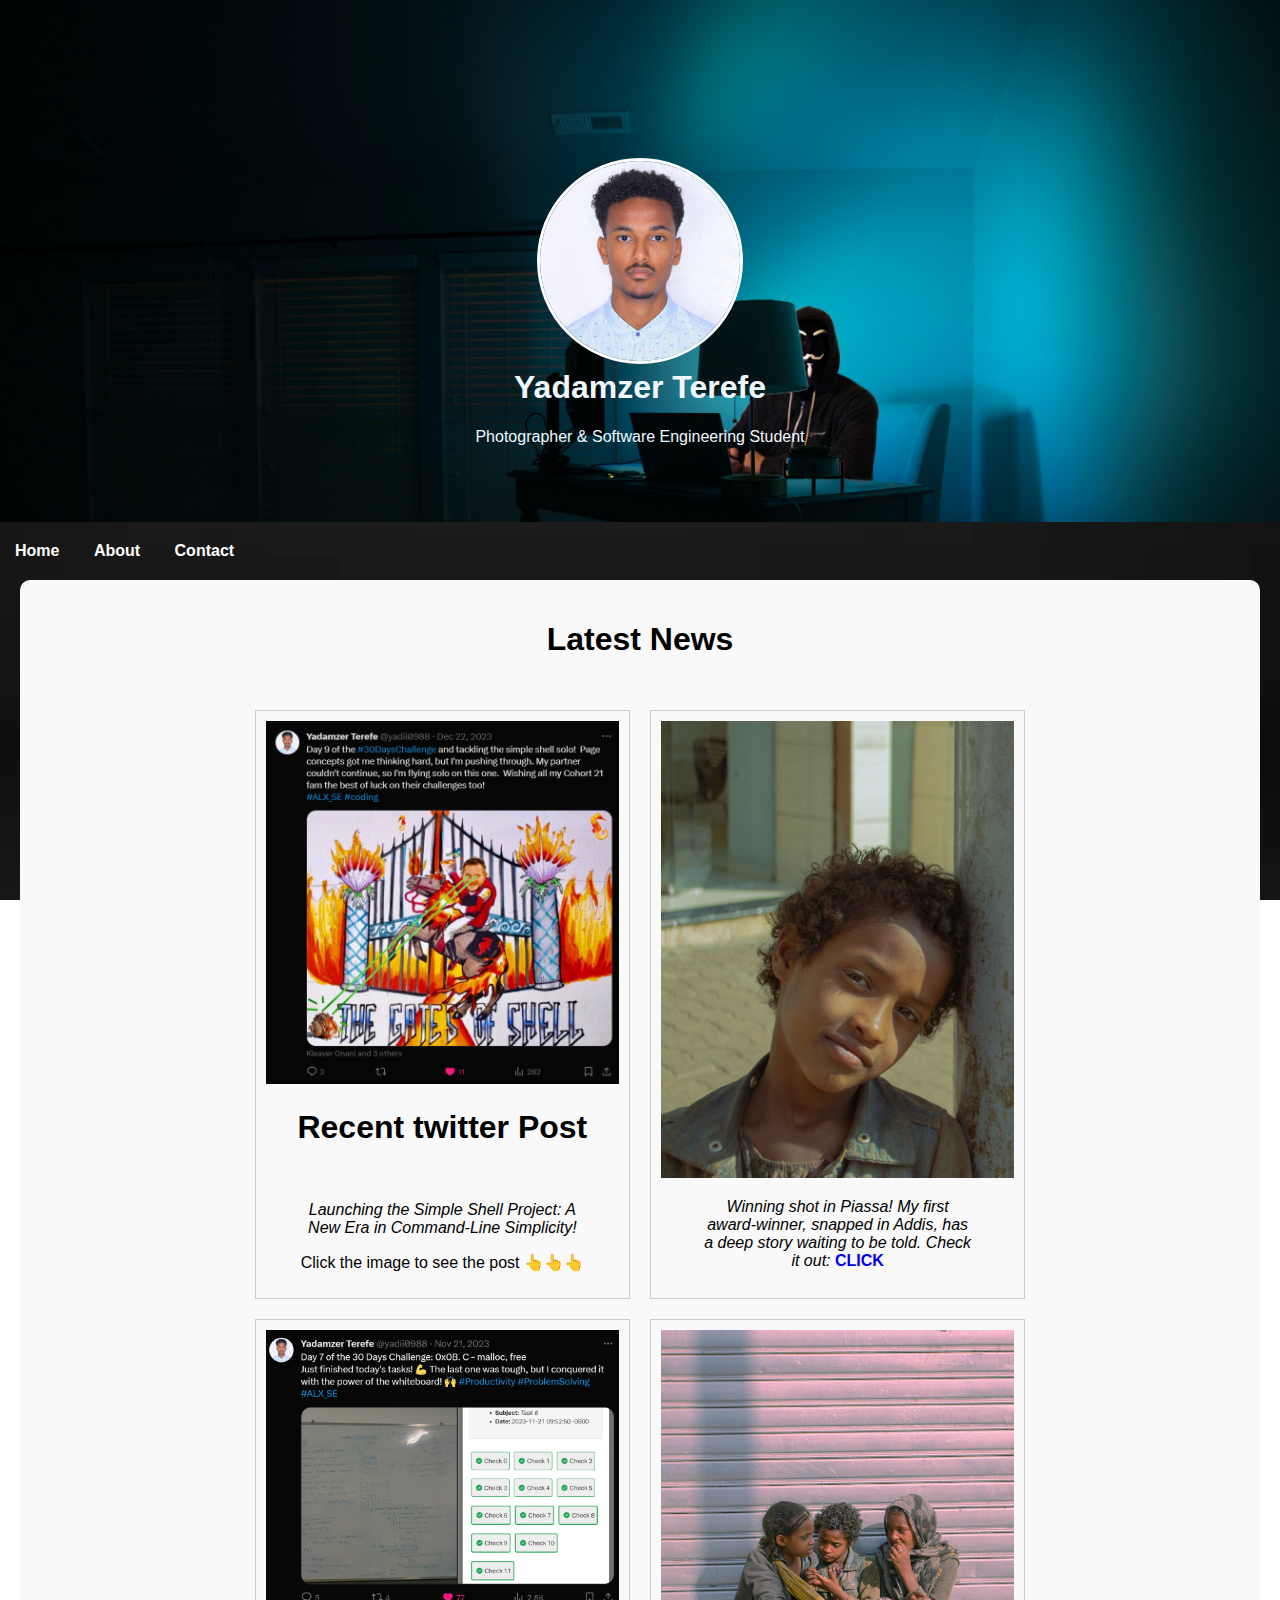
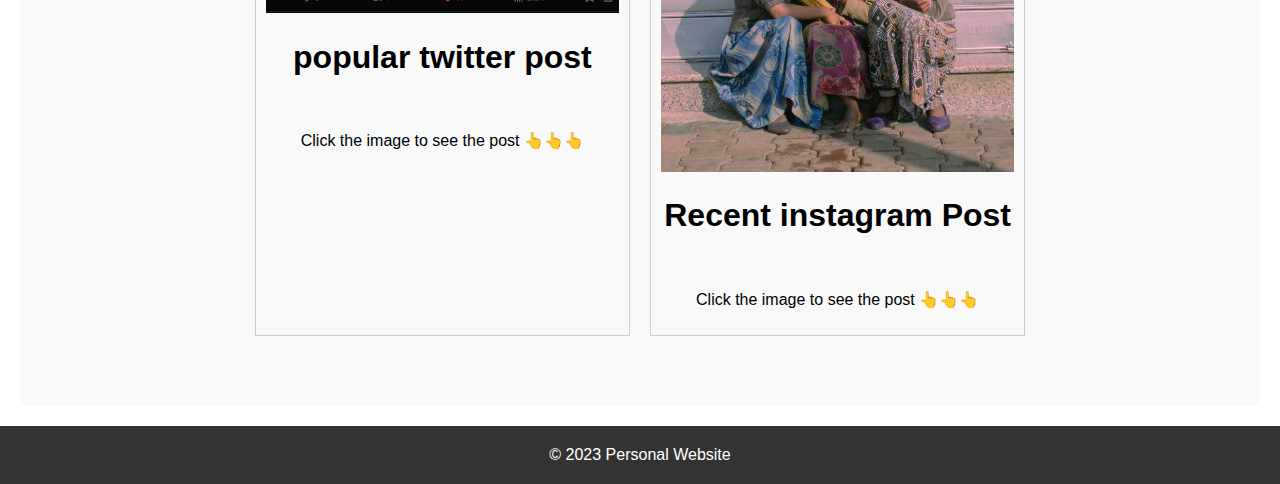
<file: index.html>
<!DOCTYPE html>
<html lang="en">

<head>
  <link rel="stylesheet" type="text/css" href="css/home_styles.css">
    <meta charset="UTF-8">
    <meta name="viewport" content="width=device-width, initial-scale=1.0">
    <title>Home</title>
</head>

<body>
    <header>
        <img src="image/profile.jpg" alt="Profile Picture"><br><br><br><br><br><br><br><br><br><br><br><br><br><br><br><br>
        <h1 style="color: aliceblue;">Yadamzer Terefe</h1>
        <p style="color: aliceblue;">Photographer & Software Engineering Student</p>
    </header>

    <nav>
        <a href="index.html">Home</a>
        <a href="about.html">About</a>
        <a href="contact.html">Contact</a>
    </nav>

  
    <div class="news">
        <h1 style="text-align: center;">Latest News</h1>
        <div class="news">
            <div class="news-container">
              <div class="news-item">
                <a href="https://x.com/yadii0988/status/1738139106574496051?s=20" target="_blank"><img src="image/news-1.png" alt="News 1"></a>
                <h1>Recent twitter Post</h1><br>
                <blockquote style="text-align: center;"><i>Launching the Simple Shell Project: A New Era in Command-Line Simplicity!</i></blockquote>
                <p>Click the image to see the post 👆👆👆</p>
              </div>
              <div class="news-item">
                <a href="https://www.instagram.com/p/CcvQpxJI9tU/?utm_source=ig_web_copy_link&igsh=MzRlODBiNWFlZA==" target="_blank"><img src="image/img-1.jpg" alt="News 2"></a>
                <blockquote><i>Winning shot in Piassa! My first award-winner, snapped in Addis, has a deep story waiting to be told. Check it out: </i><a class="Click" href="award_picture.html" target="_blank" style="text-decoration: none;"><b>CLICK</b></a></blockquote>
              </div>
              <div class="news-item">
                <a href="https://x.com/yadii0988/status/1727028003799208050?s=20" target="_blank"><img src="image/twitter_post.png" alt="News 3"></a>
                <h1>popular twitter post</h1><br>
                <p>Click the image to see the post 👆👆👆</p>
              </div>
              <div class="news-item">
                <a href="https://www.instagram.com/p/CcXDvG7oxOO/?utm_source=ig_web_copy_link&igsh=MzRlODBiNWFlZA==" target="_blank"><img src="image/img-5.jpg" alt="News 4"></a>
                <h1>Recent instagram Post</h1><br>
                <p>Click the image to see the post 👆👆👆</p>
              </div>
            </div>
          </div>
        
    </div>

    <footer>
        &copy; 2023 Personal Website
    </footer>

</body>

</html>
</file>
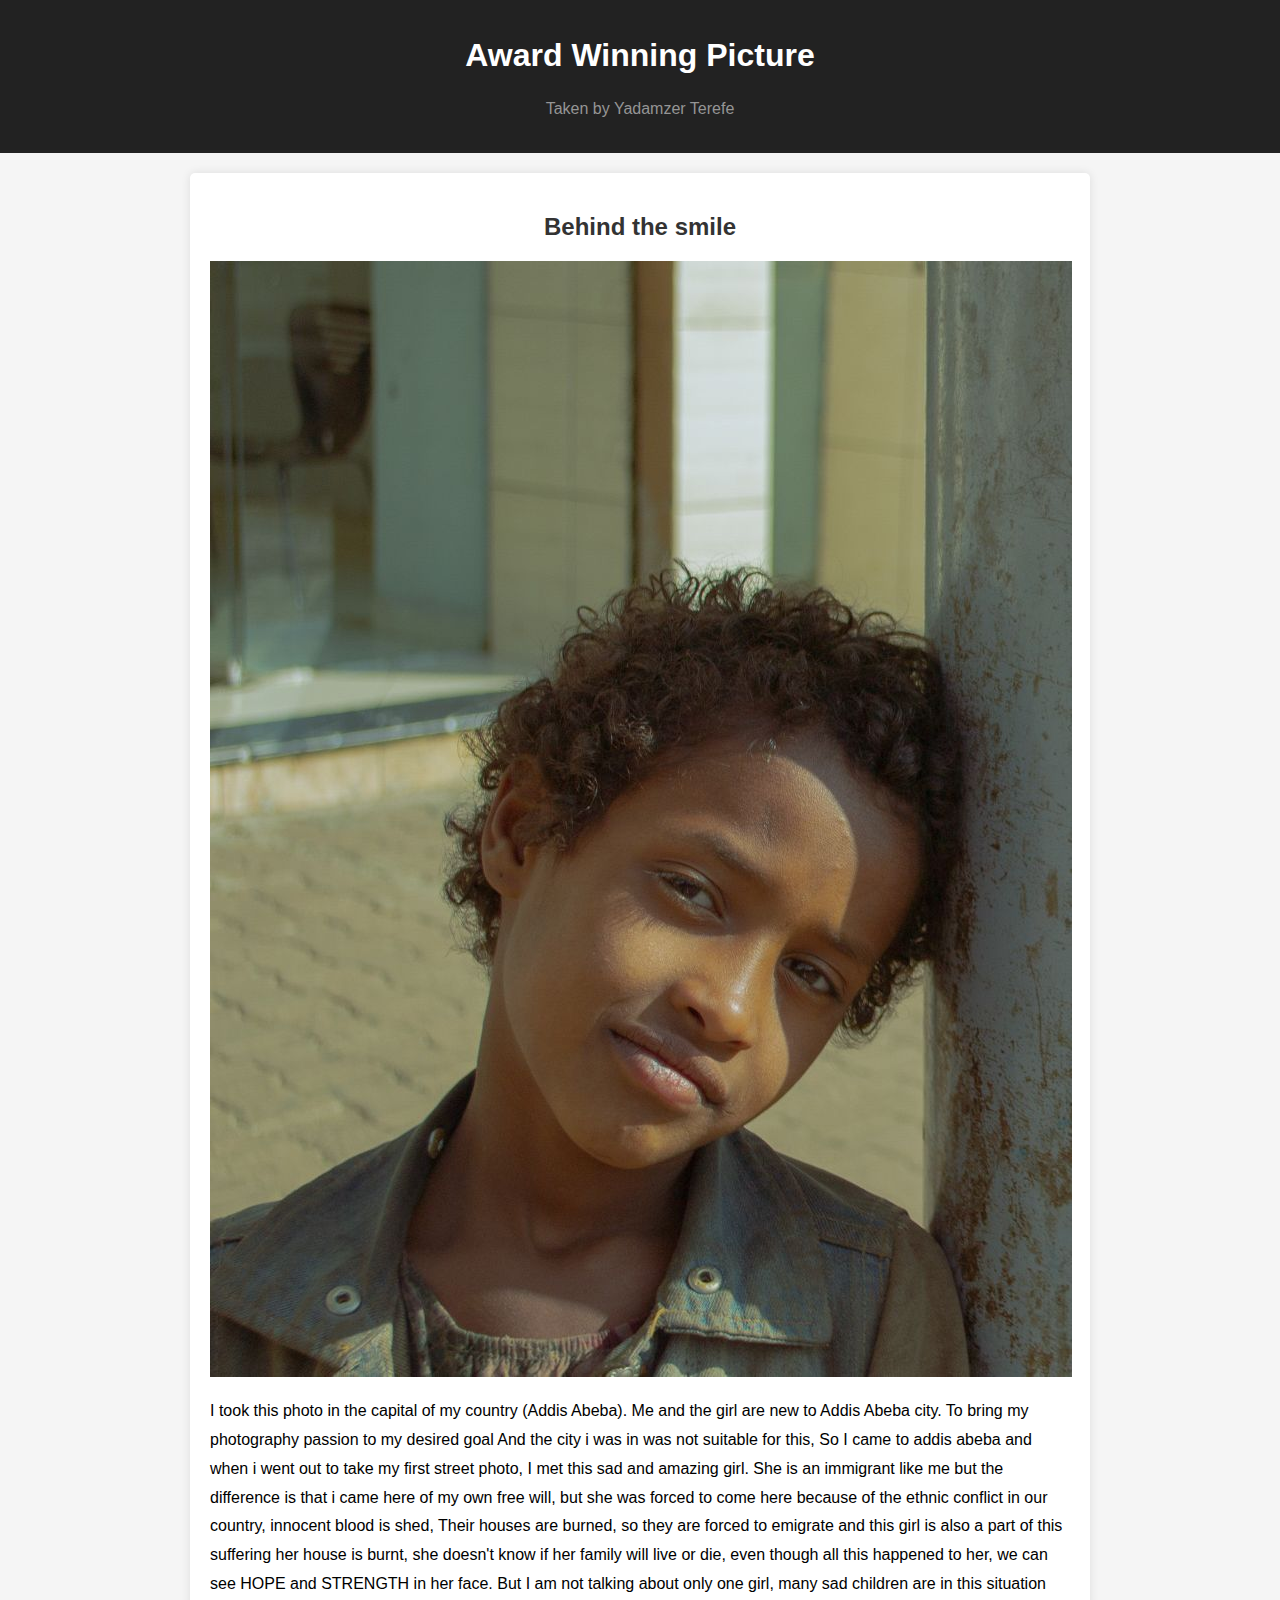
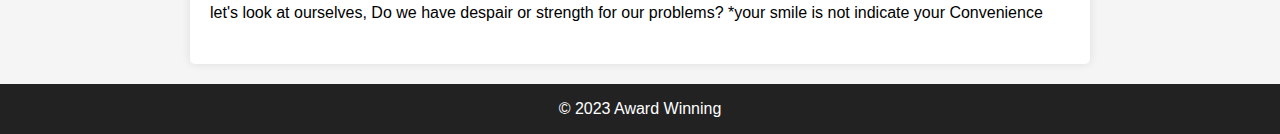
<file: award_picture.html>
<!DOCTYPE html>
<html lang="en">
<head>
  <meta charset="UTF-8">
  <meta name="viewport" content="width=device-width, initial-scale=1.0">
  <link rel="stylesheet" type="text/css" href="css/award_style.css">
  <title>award-winner picture</title>
</head>

<body>
  <header>
    <h1>Award Winning Picture</h1>
    <p>Taken by Yadamzer Terefe</p>
  </header>

  <section>
    <h2 style="text-align: center;">Behind the smile</h2>
    <img src="image/img-1.jpg">
    <p class="story">
      I took this photo in the capital of my country (Addis Abeba). 
      Me and the girl are new to Addis Abeba city. 
      To bring my photography passion to my desired goal And the city i was in was not suitable for this, 
      So I came to addis abeba and when i went out to take my first street photo, 
      I met this sad and amazing girl. She is an immigrant like me but the difference is that i came here of my own free will, 
      but she was forced to come here because of the ethnic conflict in our country, 
      innocent blood is shed, Their houses are burned, 
      so they are forced to emigrate and this girl is also a part of this suffering her house is burnt, 
      she doesn't know if her family will live or die, even though all this happened to her, we can see HOPE and STRENGTH in her face. 
      But I am not talking about only one girl, many sad children are in this situation let's look at ourselves, 
      Do we have despair or strength for our problems? *your smile is not indicate your Convenience
    </p>
  </section>

  <footer>
    &copy; 2023 Award Winning
  </footer>

</body>
</html>
</file>
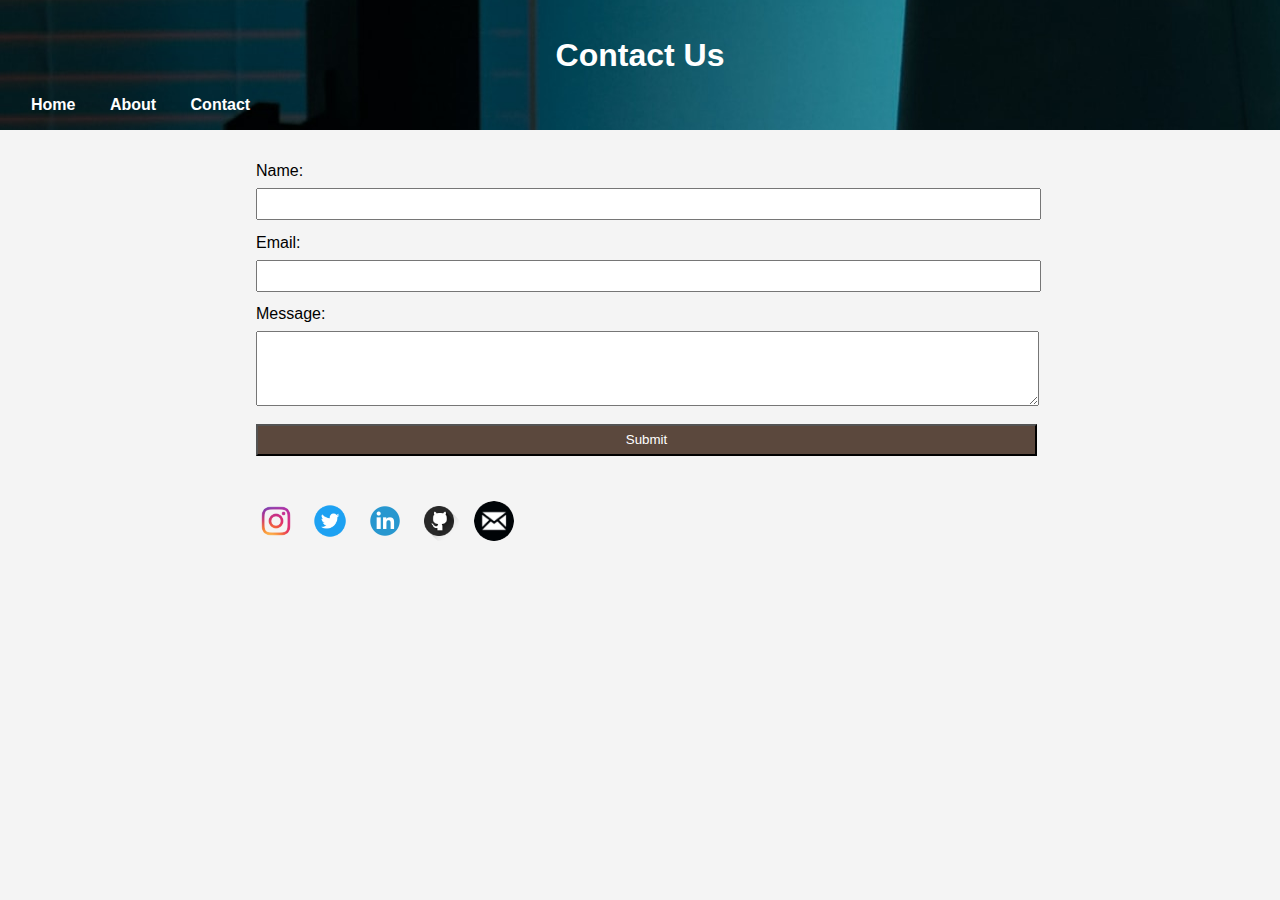
<file: contact.html>
<!DOCTYPE html>
<html lang="en">
<head>
  <link rel="stylesheet" type="text/css" href="css/contact_style.css">
    <meta charset="UTF-8">
    <meta name="viewport" content="width=device-width, initial-scale=1.0">
    <title>Contact Me</title>
</head>
<body>

    <header>
        <h1>Contact Us</h1>
        <nav>
          <a href="index.html">Home</a>
          <a href="about.html">About</a>
          <a href="contact.html">Contact</a>
        </nav>
    </header>

    <div class="container">
        <form action="submit.html" target="_blank">
            <label for="name">Name:</label>
            <input type="text" id="name" name="name" required>

            <label for="email">Email:</label>
            <input type="email" id="email" name="email" required>

            <label for="message">Message:</label>
            <textarea id="message" name="message" rows="4" required></textarea>

            <input type="submit" value="Submit">
        </form>

        <div class="social-icons">
            <a href="https://www.instagram.com/yadii_ak?igsh=OGQ5ZDc2ODk2ZA==" target="_blank" title="Instagram"><img src="image/instagram.png" alt="Instagram"></a>
            <a href="https://twitter.com/yadii0988" target="_blank" title="Twitter"><img src="image/twitter.png" alt="Twitter"></a>
            <a href="https://www.linkedin.com/in/yadamzer-terefe-a9a930291/" target="_blank" title="LinkedIn"><img src="image/linkedin.png" alt="LinkedIn"></a>
            <a href="https://github.com/yadi09" target="_blank" title="GitHub"><img src="image/github.png" alt="GitHub"></a>
            <a href="mailto:terefeyadamzer@gmail.com" target="_blank" title="Email"><img src="image/email_logo.jpeg" alt="Send Email"></a>

        </div>
    </div>

</body>
</html>
</file>
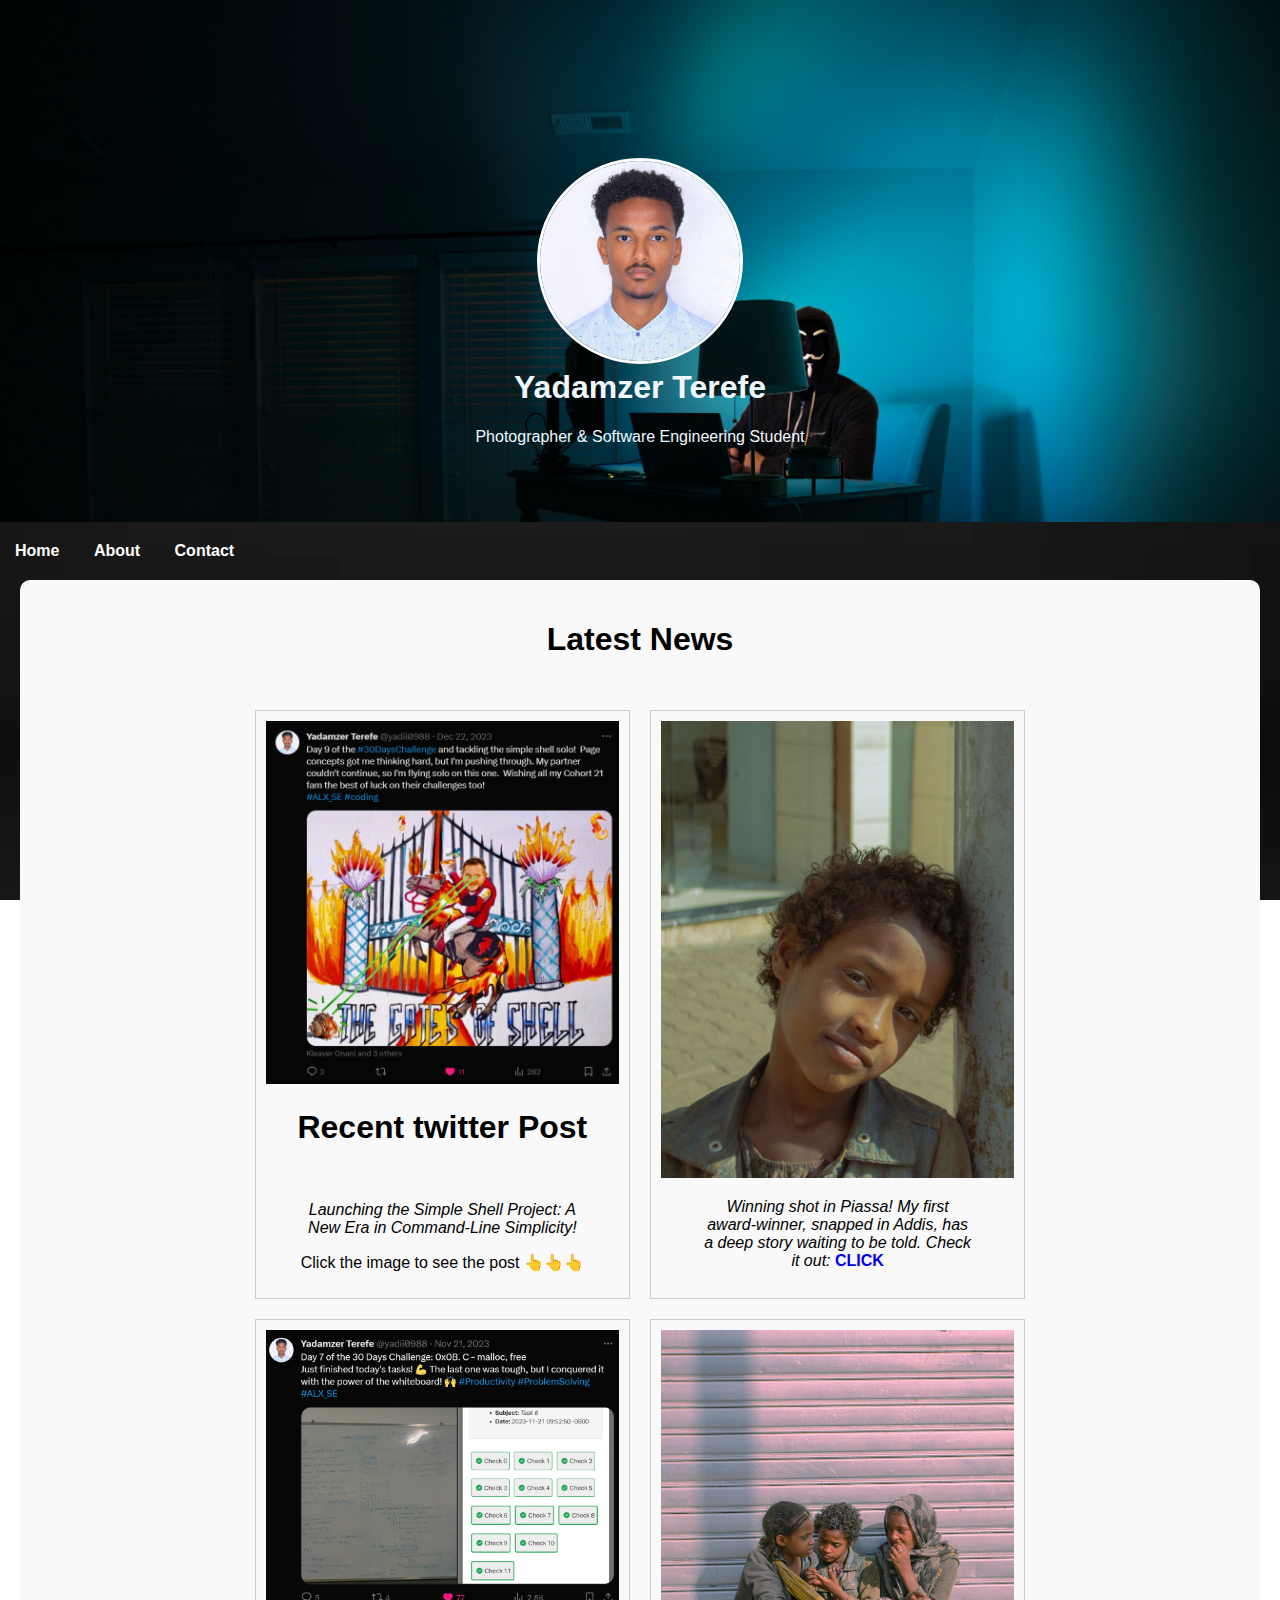
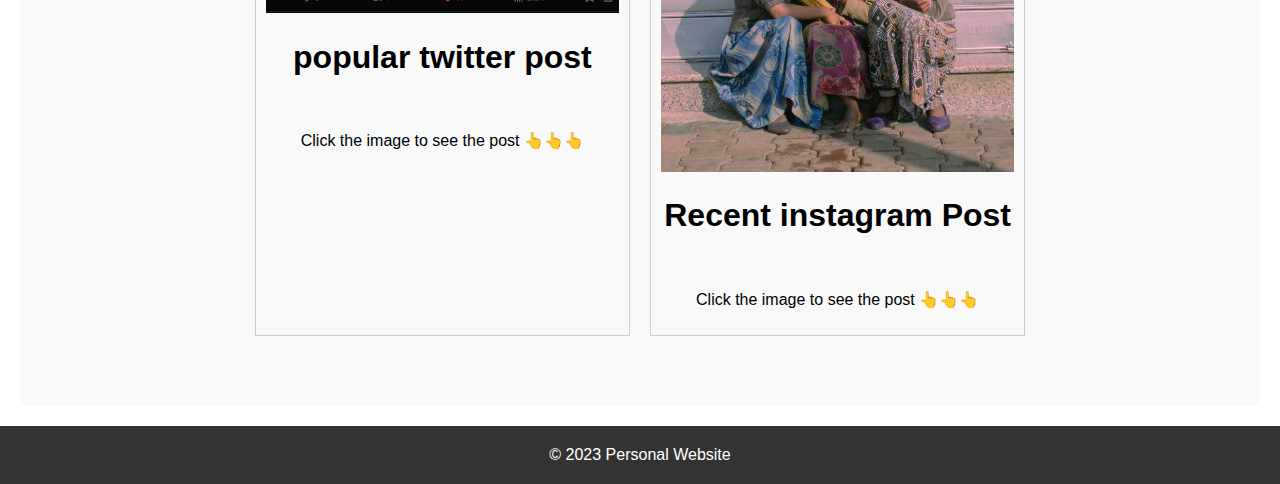
<file: home.html>
<!DOCTYPE html>
<html lang="en">

<head>
  <link rel="stylesheet" type="text/css" href="css/home_styles.css">
    <meta charset="UTF-8">
    <meta name="viewport" content="width=device-width, initial-scale=1.0">
    <title>Home</title>
</head>

<body>
    <header>
        <img src="image/profile.jpg" alt="Profile Picture"><br><br><br><br><br><br><br><br><br><br><br><br><br><br><br><br>
        <h1 style="color: aliceblue;">Yadamzer Terefe</h1>
        <p style="color: aliceblue;">Photographer & Software Engineering Student</p>
    </header>

    <nav>
        <a href="home.html">Home</a>
        <a href="about.html">About</a>
        <a href="contact.html">Contact</a>
    </nav>

  
    <div class="news">
        <h1 style="text-align: center;">Latest News</h1>
        <div class="news">
            <div class="news-container">
              <div class="news-item">
                <a href="https://x.com/yadii0988/status/1738139106574496051?s=20" target="_blank"><img src="image/news-1.png" alt="News 1"></a>
                <h1>Recent twitter Post</h1><br>
                <blockquote style="text-align: center;"><i>Launching the Simple Shell Project: A New Era in Command-Line Simplicity!</i></blockquote>
                <p>Click the image to see the post 👆👆👆</p>
              </div>
              <div class="news-item">
                <a href="https://www.instagram.com/p/CcvQpxJI9tU/?utm_source=ig_web_copy_link&igsh=MzRlODBiNWFlZA==" target="_blank"><img src="image/img-1.jpg" alt="News 2"></a>
                <blockquote><i>Winning shot in Piassa! My first award-winner, snapped in Addis, has a deep story waiting to be told. Check it out: </i><a class="Click" href="award_picture.html" target="_blank" style="text-decoration: none;"><b>CLICK</b></a></blockquote>
              </div>
              <div class="news-item">
                <a href="https://x.com/yadii0988/status/1727028003799208050?s=20" target="_blank"><img src="image/twitter_post.png" alt="News 3"></a>
                <h1>popular twitter post</h1><br>
                <p>Click the image to see the post 👆👆👆</p>
              </div>
              <div class="news-item">
                <a href="https://www.instagram.com/p/CcXDvG7oxOO/?utm_source=ig_web_copy_link&igsh=MzRlODBiNWFlZA==" target="_blank"><img src="image/img-5.jpg" alt="News 4"></a>
                <h1>Recent instagram Post</h1><br>
                <p>Click the image to see the post 👆👆👆</p>
              </div>
            </div>
          </div>
        
    </div>

    <footer>
        &copy; 2023 Personal Website
    </footer>

</body>

</html>
</file>
<file: css/home_styles.css>
body {
    margin: 0;
    padding: 0;
    font-family: 'Arial', sans-serif;
    background: url('../image/black.png') no-repeat center center fixed;
    background-size: cover;
}

header {
    background: url('../image/background.jpg') no-repeat center center fixed;
    background-size: cover;
    text-align: center;
    padding: 60px;
    position: relative;
}

header img {
    width: 200px;
    height: 200px;
    border-radius: 50%;
    border: 3px solid #fff;
    margin: 0 auto;
    position: absolute;
    top: 50%;
    left: 50%;
    transform: translate(-50%, -50%);
}

nav {
    margin-top: 20px;
}

nav a {
    text-decoration: none;
    color: #ffffff;
    margin: 0 15px;
    font-weight: bold;
}

nav a:hover {
    color: #f6a105;
}

.brand {
    font-size: 24px;
    font-weight: bold;
    margin-top: 50px;
    color: #fff;
}

.tagline {
    font-size: 18px;
    color: #777;
}

.news {
    background-color: rgba(255, 255, 255, 0.9);
    padding: 20px;
    margin: 20px;
    border-radius: 10px;
}

.news {
background-color: #f9f9f9;
padding: 20px;
}

.news h2 {
margin-top: 0;
}

.news-container {
display: flex;
flex-wrap: wrap;
justify-content: center;
}

.news-item {
width: calc(33.33% - 20px);
margin: 10px;
padding: 10px;
border: 1px solid #ccc;
text-align: center;
}

.news-item img {
max-width: 100%;
height: auto;
}

.news-item a:hover {
    border: 5px solid #f6a105;
    background-color: #f6a105;
}

footer {
    text-align: center;
    padding: 20px;
    background-color: #333;
    color: #fff;
}
</file>
<file: css/award_style.css>
body {
    font-family: 'Arial', sans-serif;
    margin: 0;
    padding: 0;
    background-color: #f5f5f5;
    color: #333;
  }

  header {
    background-color: #222;
    color: #fff;
    text-align: center;
    padding: 1rem;
  }

  section {
    max-width: 860px;
    margin: 20px auto;
    padding: 20px;
    background-color: #fff;
    border-radius: 5px;
    box-shadow: 0 0 10px rgba(0, 0, 0, 0.1);
  }

  h1 {
    color: #ffffff;
  }

  p {
    line-height: 1.6;
    color: #959595;
  }

  footer {
    text-align: center;
    padding: 1rem;
    background-color: #222;
    color: #fff;
  }

  .story {
    line-height: 1.8;
    color: #000000;
  }
</file>
<file: css/contact_style.css>
body {
    font-family: Arial, sans-serif;
    margin: 0;
    padding: 0;
    background-color: #f4f4f4;
}

header {
    background: url('../image/background.jpg') no-repeat center center fixed;
    color: white;
    text-align: center;
    padding: 1em;
}

nav {
    margin-top: 20px;
    text-align: left;
}

nav a {
    text-decoration: none;
    color: #ffffff;
    margin: 0 15px;
    font-weight: bold;
}

nav a:hover {
    color: #f6a105;
}

.container {
    width: 60%;
    margin: auto;

}

form {
    margin: 2em 0;
}

label {
    display: block;
    margin-bottom: 0.5em;
}


input, textarea {
    width: 100%;
    padding: 0.5em;
    margin-bottom: 1em;
}

input[type="submit"] {
    width: 101.7%;
    background-color: #5b483d;
    color: white;
    cursor: pointer;
}

input[type="submit"]:hover {
    background-color: #673404;
}

.social-icons {
    margin-top: 2em;
}

.social-icons a {
    display: inline-block;
    margin-right: 10px;
}

.social-icons a:hover {
    background-color: #f6a105;
    border-radius: 35%;
}

.social-icons img {
    width: 40px;
    height: 40px;
    border-radius: 50%;
}
</file>
